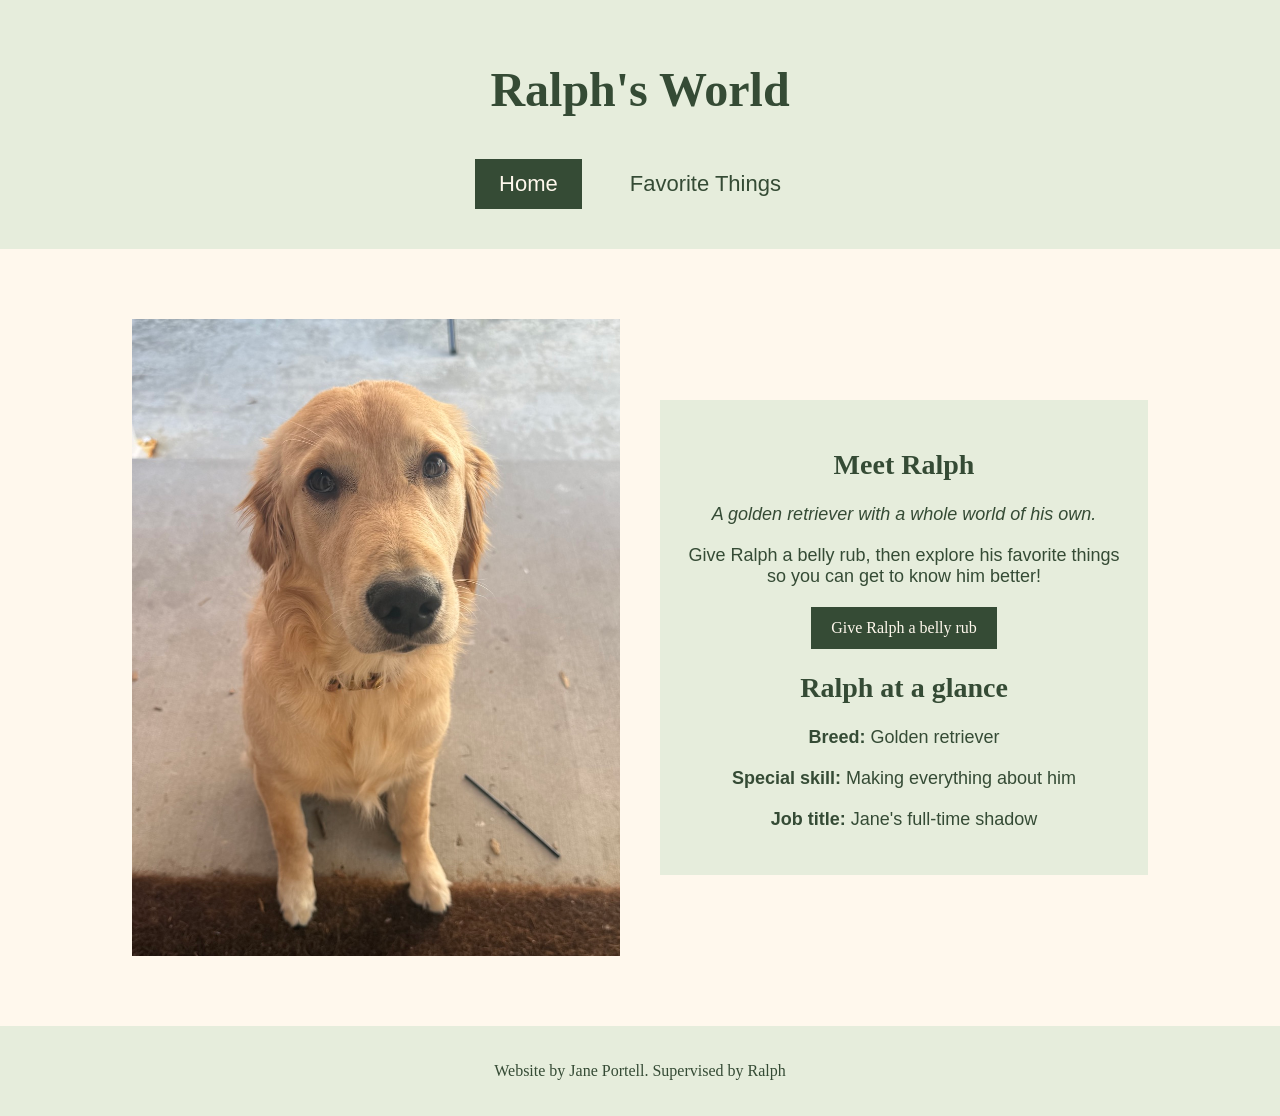
<file: index.html>
<!DOCTYPE html>
<html>
<head>
	<meta charset="utf-8">
	<meta name="viewport" content="width=device-width, initial-scale=1">
	<title>Ralph's World | A golden retriever's favorites </title>
	<style>
		h2 {
			font-size: 28px;
		}
	</style>
	<link rel="stylesheet" href="style.css">

	<meta name="description" content="This is a website about my golden retriever puppy, Ralph">

	<meta name="author" content="Jane Portell">

	<meta name= "keywords" content= "Jane Portell, Ralph Portell, Jane's dog, Golden retreiver "> 

<!-- Open Graph -->
<meta property="og:title" content="Ralph's World">
<meta property="og:description" content="Meet Ralph, Jane Portell’s golden retriever, and explore his favorite adventures, from boat days at the Lake of the Ozarks to coffee dates and pup cups.">
<meta property="og:image" content="https://janeportell.github.io/Ralphs-world/cuteralph.jpeg">
<meta property="og:url" content="https://janeportell.github.io/Ralphs-world/index.html">
<meta property="og:type" content="website">

<!-- Twitter Card -->
<meta name="twitter:card" content="summary_large_image">
<meta name="twitter:title" content="Ralph's World">
<meta name="twitter:description" content="Meet Ralph, Jane Portell’s golden retriever, and explore his favorite adventures, from boat days at the Lake of the Ozarks to coffee dates and pup cups.">
<meta name="twitter:image" content="https://janeportell.github.io/Ralphs-world/cuteralph.jpeg"> 

</head>


<body>

<header>
		  <h1 id="sitetitle">Ralph's World</h1>

    <div class="navbar">
        <a href="index.html" class="currentpage">Home</a>
        <a href="favorites.html">Favorite Things</a>
    </div>

</header>

	<main>
<div class= "intro ralph-profile"> 
			<div>
				<img src="cuteralph.jpeg" width="300" alt="Ralph the golden retriever">
			</div>

		<div class="ralphdetails">
			<h2>Meet Ralph</h2>
			
			<p style= "font-style: italic;">A golden retriever with a whole world of his own.</p>
			<p>Give Ralph a belly rub, then explore his favorite things so you can get to know him better!</p>
			<button type="button" onclick="alert ('Ralph accepts your belly rub.')">Give Ralph a belly rub </button>
			<h2>Ralph at a glance</h2>
		<p><b>Breed:</b> Golden retriever</p>
		<p><b>Special skill:</b> Making everything about him</p>
		<p><b>Job title:</b> Jane's full-time shadow</p>
		</div>
</div>
	</main>

	<footer>
		<p>Website by Jane Portell. Supervised by Ralph</p>
	</footer>
</body>
</html>
</file>
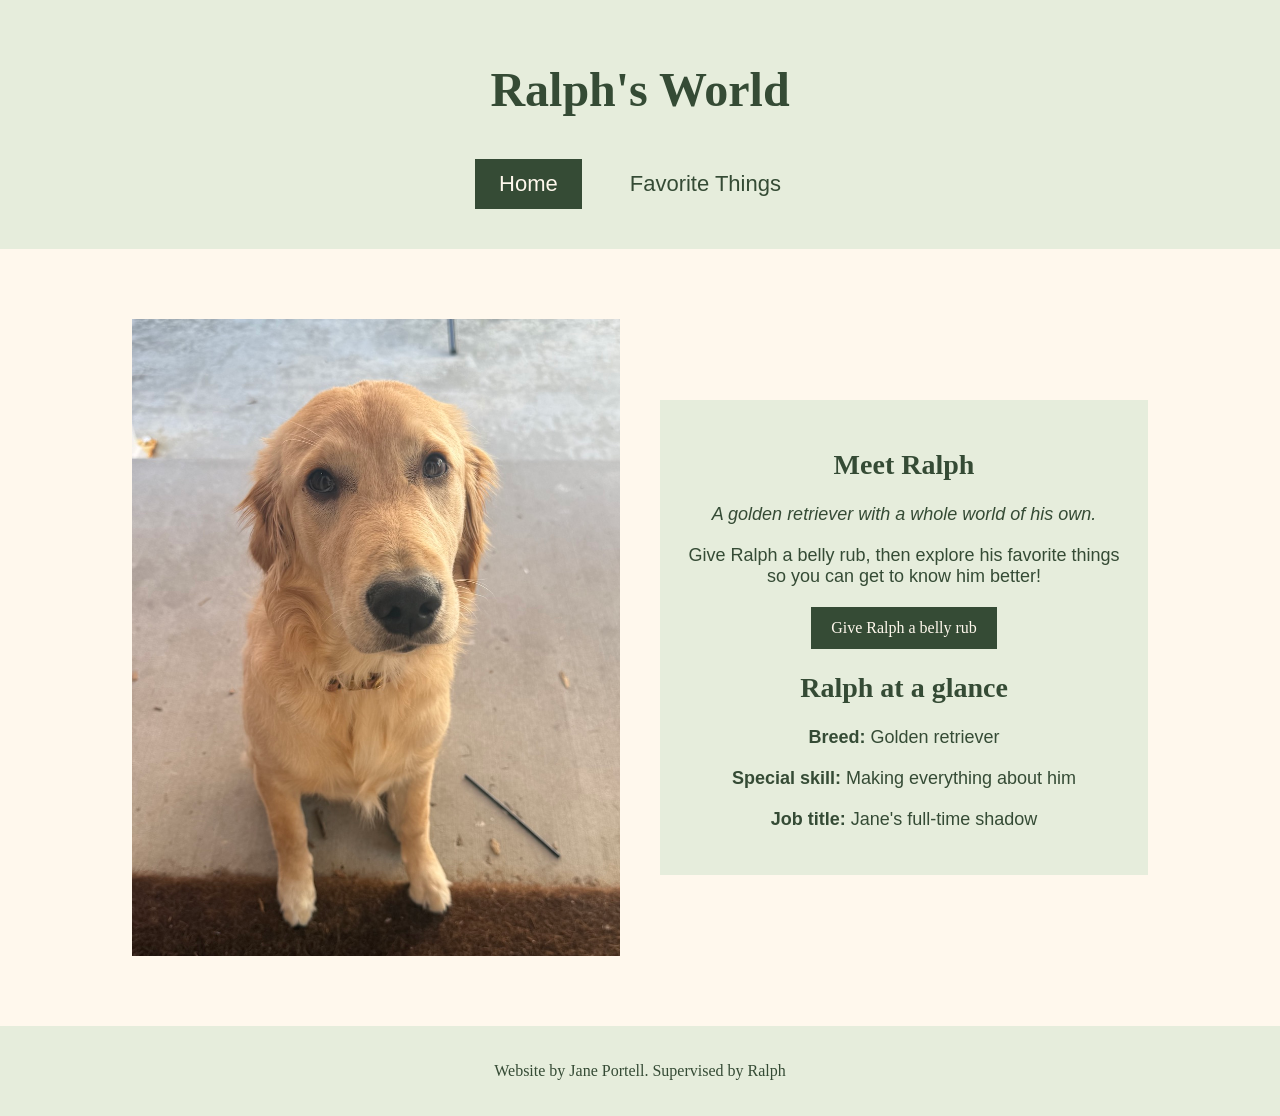
<file: Responsive Website/index.html>
<!DOCTYPE html>
<html>
<head>
	<meta charset="utf-8">
	<meta name="viewport" content="width=device-width, initial-scale=1">
	<title>Ralph's World | A golden retriever's favorites </title>
	<style>
		h2 {
			font-size: 28px;
		}
	</style>
	<link rel="stylesheet" href="style.css">

	<meta name="description" content="This is a website about my golden retriever puppy, Ralph">

	<meta name="author" content="Jane Portell">

	<meta name= "keywords" content= "Jane Portell, Ralph Portell, Jane's dog, Golden retreiver "> 

<!-- Open Graph -->
<meta property="og:title" content="W3Schools Online Web Tutorials">
<meta property="og:description" content="Well organized and easy to understand Web building tutorials with lots of examples of how to use HTML, CSS, JavaScript, SQL, Python, PHP, Bootstrap, Java, XML and more.">
<meta property="og:image" content="###">
<meta property="og:url" content="https://###">
<meta property="og:type" content="website">

<!-- Twitter Card -->
<meta name="twitter:card" content="summary_large_image">
<meta name="twitter:title" content="W3Schools Online Web Tutorials">
<meta name="twitter:description" content="Well organized and easy to understand Web building tutorials with lots of examples of how to use HTML, CSS, JavaScript, SQL, Python, PHP, Bootstrap, Java, XML and more.">
<meta name="twitter:image" content="###">

</head>


<body>

<header>
		  <h1 id="sitetitle">Ralph's World</h1>

    <div class="navbar">
        <a href="index.html" class="currentpage">Home</a>
        <a href="favorites.html">Favorite Things</a>
    </div>

</header>

	<main>
<div class= "intro ralph-profile"> 
			<div>
				<img src="cuteralph.jpeg" width="300" alt="Ralph the golden retriever">
			</div>

		<div class="ralphdetails">
			<h2>Meet Ralph</h2>
			
			<p style= "font-style: italic;">A golden retriever with a whole world of his own.</p>
			<p>Give Ralph a belly rub, then explore his favorite things so you can get to know him better!</p>
			<button type="button" onclick="alert ('Ralph accepts your belly rub.')">Give Ralph a belly rub </button>
			<h2>Ralph at a glance</h2>
		<p><b>Breed:</b> Golden retriever</p>
		<p><b>Special skill:</b> Making everything about him</p>
		<p><b>Job title:</b> Jane's full-time shadow</p>
		</div>
</div>
	</main>

	<footer>
		<p>Website by Jane Portell. Supervised by Ralph</p>
	</footer>
</body>
</html>
</file>
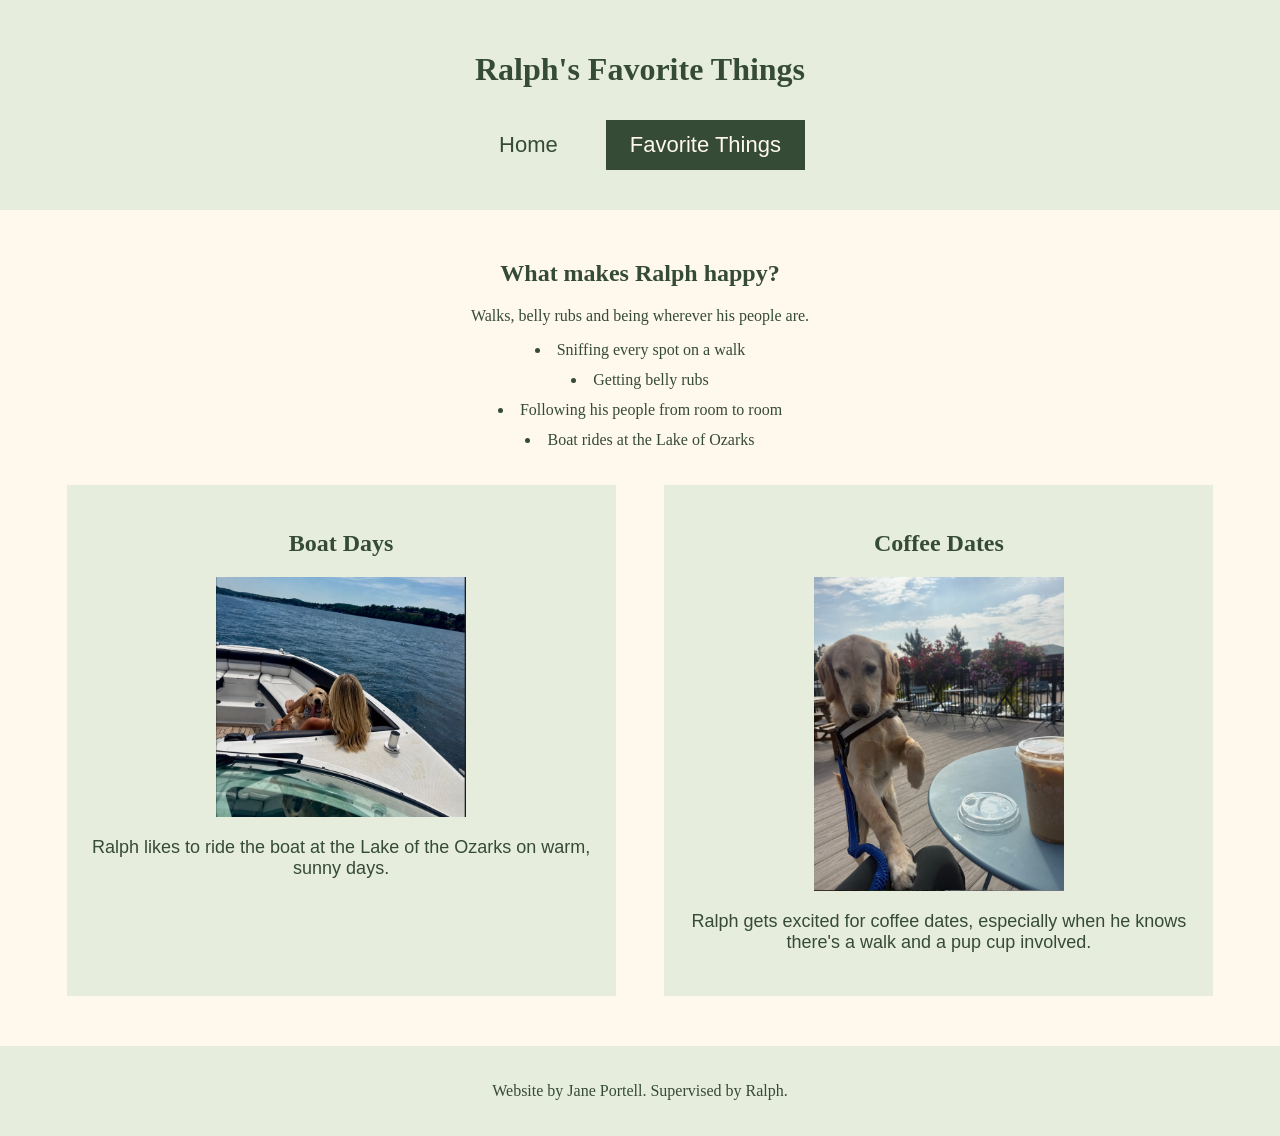
<file: favorites.html>
<!DOCTYPE html>
<html>
<head>
    <title>Ralph's Favorite Things</title>
    <meta charset="UTF-8">
    <meta name="viewport" content="width=device-width, initial-scale= 1.0"> 
    <link rel="stylesheet" href="style.css">


    <meta name="description" content="This is a website about my golden retriever puppy, Ralph">

	<meta name="author" content="Jane Portell">

	<meta name= "keywords" content= "Jane Portell, Ralph Portell, Jane's dog, Golden retreiver "> 

<!-- Open Graph -->
<meta property="og:title" content="Ralph's World">
<meta property="og:description" content="Meet Ralph, Jane Portell’s golden retriever, and explore his favorite adventures, from boat days at the Lake of the Ozarks to coffee dates and pup cups.">
<meta property="og:image" content="https://janeportell.github.io/Ralphs-world/cuteralph.jpeg">
<meta property="og:url" content="https://janeportell.github.io/Ralphs-world/index.html">
<meta property="og:type" content="website">

<!-- Twitter Card -->
<meta name="twitter:card" content="summary_large_image">
<meta name="twitter:title" content="Ralph's World">
<meta name="twitter:description" content="Meet Ralph, Jane Portell’s golden retriever, and explore his favorite adventures, from boat days at the Lake of the Ozarks to coffee dates and pup cups.">
<meta name="twitter:image" content="https://janeportell.github.io/Ralphs-world/cuteralph.jpeg">

</head>
<body>

	<header>
    <h1>Ralph's Favorite Things</h1>

    <div class="navbar">
        <a href="index.html">Home</a>
        <a href="favorites.html" class="currentpage">Favorite Things</a>
    </div>
</header>

<main>
	<div class= "intro">
		<h2> What makes Ralph happy?</h2>
		<p> Walks, belly rubs and being wherever his people are.</p>
<ul>
    <li>Sniffing every spot on a walk</li>
    <li>Getting belly rubs</li>
    <li>Following his people from room to room</li>
    <li> Boat rides at the Lake of Ozarks</li>
</ul>

<div class="activities">
	<div class="favoriteactivity">
	<h2> Boat Days </h2>
<img src="ralphboat.jpeg" alt="Jane and Ralph on a boat">
<p> Ralph likes to ride the boat at the Lake of the Ozarks on warm, sunny days.</p>
	</div>

	<div class="favoriteactivity">
    <h2>Coffee Dates</h2>
    <img src="ralphcoffeedate.jpg" width= "50%" alt="Ralph standing beside a patio table with an iced coffee">
    <p>	Ralph gets excited for coffee dates, especially when he knows there's a walk and a pup cup involved.</p>
	</div>
	</div>
</div>

</main>

<footer>
	<p> Website by Jane Portell. Supervised by Ralph.</p>
</footer>

</body>
</html>
</file>
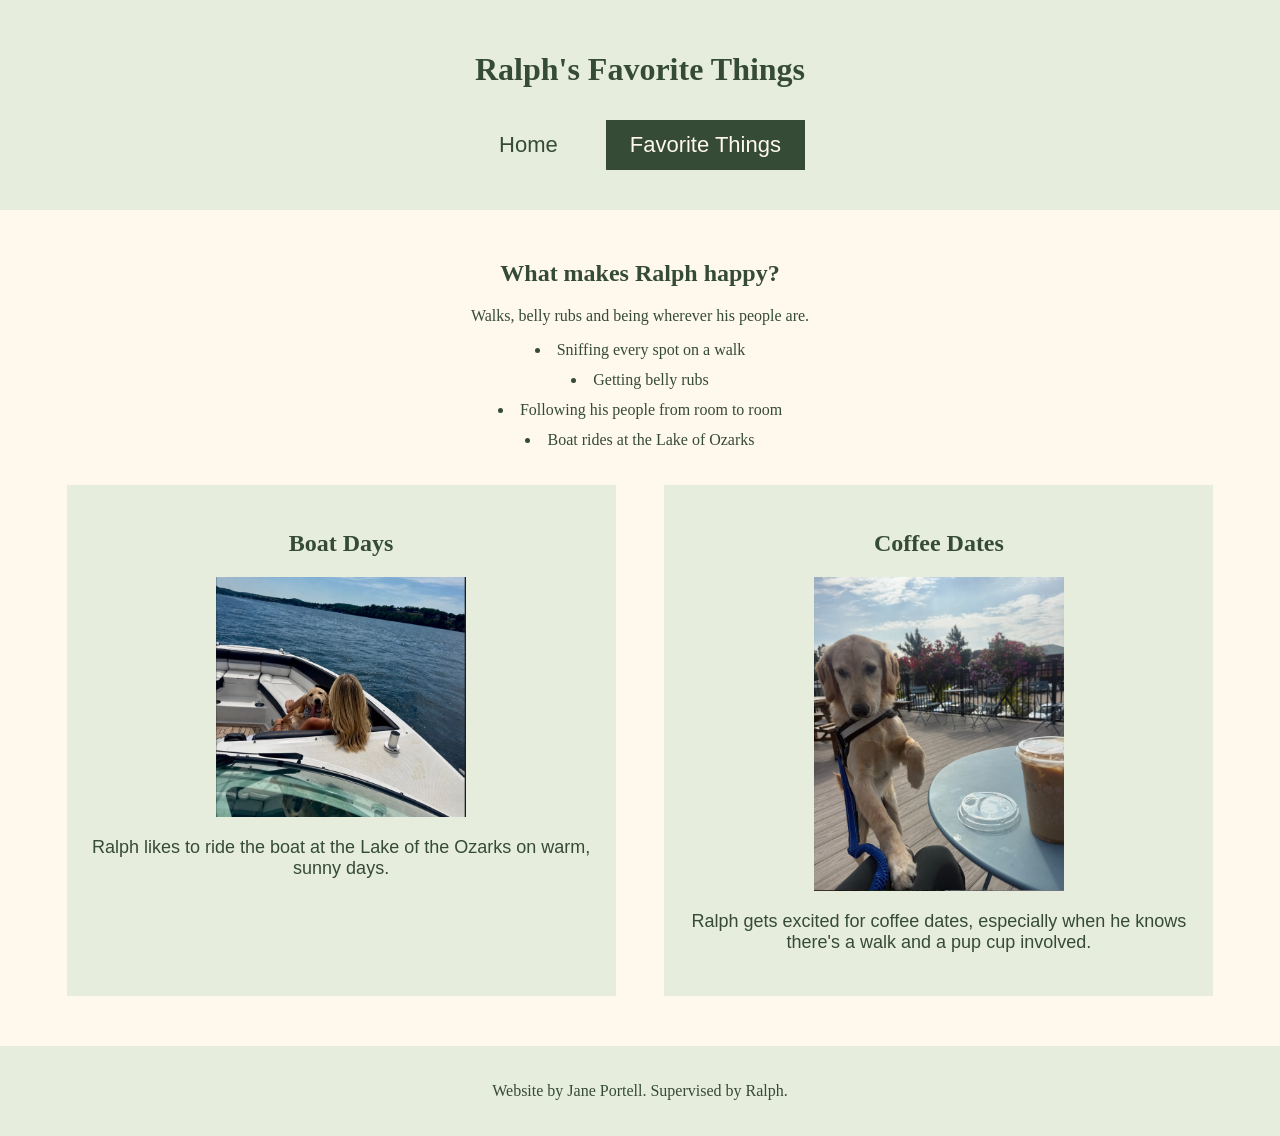
<file: Responsive Website/favorites.html>
<!DOCTYPE html>
<html>
<head>
    <title>Ralph's Favorite Things</title>
    <meta charset="UTF-8">
    <meta name="viewport" content="width=device-width, initial-scale= 1.0"> 
    <link rel="stylesheet" href="style.css">


    <meta name="description" content="This is a website about my golden retriever puppy, Ralph">

	<meta name="author" content="Jane Portell">

	<meta name= "keywords" content= "Jane Portell, Ralph Portell, Jane's dog, Golden retreiver "> 

<!-- Open Graph -->
<meta property="og:title" content="W3Schools Online Web Tutorials">
<meta property="og:description" content="Well organized and easy to understand Web building tutorials with lots of examples of how to use HTML, CSS, JavaScript, SQL, Python, PHP, Bootstrap, Java, XML and more.">
<meta property="og:image" content="###">
<meta property="og:url" content="https://###">
<meta property="og:type" content="website">

<!-- Twitter Card -->
<meta name="twitter:card" content="summary_large_image">
<meta name="twitter:title" content="W3Schools Online Web Tutorials">
<meta name="twitter:description" content="Well organized and easy to understand Web building tutorials with lots of examples of how to use HTML, CSS, JavaScript, SQL, Python, PHP, Bootstrap, Java, XML and more.">
<meta name="twitter:image" content="###">

</head>
<body>

	<header>
    <h1>Ralph's Favorite Things</h1>

    <div class="navbar">
        <a href="index.html">Home</a>
        <a href="favorites.html" class="currentpage">Favorite Things</a>
    </div>
</header>

<main>
	<div class= "intro">
		<h2> What makes Ralph happy?</h2>
		<p> Walks, belly rubs and being wherever his people are.</p>
<ul>
    <li>Sniffing every spot on a walk</li>
    <li>Getting belly rubs</li>
    <li>Following his people from room to room</li>
    <li> Boat rides at the Lake of Ozarks</li>
</ul>

<div class="activities">
	<div class="favoriteactivity">
	<h2> Boat Days </h2>
<img src="ralphboat.jpeg" alt="Jane and Ralph on a boat">
<p> Ralph likes to ride the boat at the Lake of the Ozarks on warm, sunny days.</p>
	</div>

	<div class="favoriteactivity">
    <h2>Coffee Dates</h2>
    <img src="ralphcoffeedate.jpg" width= "50%" alt="Ralph standing beside a patio table with an iced coffee">
    <p>	Ralph gets excited for coffee dates, especially when he knows there's a walk and a pup cup involved.</p>
	</div>
	</div>
</div>

</main>

<footer>
	<p> Website by Jane Portell. Supervised by Ralph.</p>
</footer>

</body>
</html>
</file>
<file: style.css>
*{
	box-sizing: border-box;
}
body {
	background-color: #fff8ed;
	color: #354b35;
	font-family: Georgia, serif;
	margin: 0;
}

header {
	text-align: center;
	padding: 30px;
	Background-color: #e6eddc;
}

.intro {
	padding:30px;
	text-align: center;
}

footer{
	text-align: center;
	padding: 20px;
	background-color: #e6eddc;
}

#sitetitle {
	font-size: 48px;
}

	img {
    	width: 100%;
    	height: auto;
    	display: block;
    	margin: 20px auto;
	}

button {
	Background-color: #354b35;
	color: #fff8ed;
	padding: 12px 20px;
	border: none;
	font-family: Georgia, serif;
	font-size: 16px;
	cursor: pointer;

		}

Button:hover {
	background-color: #526b46;
}

@media (max-width: 600px) {
    header {
        padding: 20px;
    }

    .intro {
        padding: 15px;
    }

    h1 {
        font-size: 32px;
    }

    #sitetitle {
        font-size: 32px;
    }
}

a {
    color: #354b35;
    font-size: 18px;
}

a:hover {
    color: #526b46;
}

li {
    margin-bottom: 12px;
}

ul {
    list-style-position: inside;
    text-align: center;
    padding-left: 0;
}

.ralphdetails {
    background-color: #e6eddc;
    padding: 25px;
}

.ralph-profile {
    display: flex;
    justify-content: center;
    align-items: center;
}

.ralph-profile div {
    width: 40%;
    margin: 20px;
}

.ralph-profile p {
    font-family: Arial, sans-serif;
    font-size: 18px;
    margin-bottom: 20px;
}

@media (max-width: 600px) {
    .ralph-profile {
        flex-direction: column;
    }

    .ralph-profile div {
        width: 90%;
        margin: 10px 5%;
    }
}

@media (min-width: 1200px) {
    body {
        max-width: 1400px;
        margin: 0 auto;
    }
}

.navbar a {
    display: inline-block;
    margin: 10px;
    padding: 12px 24px;
    text-decoration: none;
    font-family: Arial, sans-serif;
    font-size: 22px;
    color: #354b35;
}

.navbar a:hover {
    background-color: #354b35;
    color: #fff8ed;
}

.favoriteactivity {
    background-color: #e6eddc;
    padding: 25px;
    margin: 20px 2%;
    width: 45%;
    max-width: 700px;
}

.favoriteactivity h2 {
    margin-bottom: 20px;
}

.favoriteactivity p {
    font-size: 18px;
    font-family: Ariel, sans-serif;
}
.favoriteactivity img {
    width: 50%;
    height: auto;
}

.activities {
    display: flex;
    justify-content: center;
}

@media (max-width: 600px) {
    .activities {
        flex-direction: column;
    }

    .favoriteactivity {
        width: 90%;
        margin: 20px auto;
    }
}

.navbar .currentpage {
    background-color: #354b35;
    color: #fff8ed;
}
</file>
<file: Responsive Website/style.css>
*{
	box-sizing: border-box;
}
body {
	background-color: #fff8ed;
	color: #354b35;
	font-family: Georgia, serif;
	margin: 0;
}

header {
	text-align: center;
	padding: 30px;
	Background-color: #e6eddc;
}

.intro {
	padding:30px;
	text-align: center;
}

footer{
	text-align: center;
	padding: 20px;
	background-color: #e6eddc;
}

#sitetitle {
	font-size: 48px;
}

	img {
    	width: 100%;
    	height: auto;
    	display: block;
    	margin: 20px auto;
	}

button {
	Background-color: #354b35;
	color: #fff8ed;
	padding: 12px 20px;
	border: none;
	font-family: Georgia, serif;
	font-size: 16px;
	cursor: pointer;

		}

Button:hover {
	background-color: #526b46;
}

@media (max-width: 600px) {
    header {
        padding: 20px;
    }

    .intro {
        padding: 15px;
    }

    h1 {
        font-size: 32px;
    }

    #sitetitle {
        font-size: 32px;
    }
}

a {
    color: #354b35;
    font-size: 18px;
}

a:hover {
    color: #526b46;
}

li {
    margin-bottom: 12px;
}

ul {
    list-style-position: inside;
    text-align: center;
    padding-left: 0;
}

.ralphdetails {
    background-color: #e6eddc;
    padding: 25px;
}

.ralph-profile {
    display: flex;
    justify-content: center;
    align-items: center;
}

.ralph-profile div {
    width: 40%;
    margin: 20px;
}

.ralph-profile p {
    font-family: Arial, sans-serif;
    font-size: 18px;
    margin-bottom: 20px;
}

@media (max-width: 600px) {
    .ralph-profile {
        flex-direction: column;
    }

    .ralph-profile div {
        width: 90%;
        margin: 10px 5%;
    }
}

@media (min-width: 1200px) {
    body {
        max-width: 1400px;
        margin: 0 auto;
    }
}

.navbar a {
    display: inline-block;
    margin: 10px;
    padding: 12px 24px;
    text-decoration: none;
    font-family: Arial, sans-serif;
    font-size: 22px;
    color: #354b35;
}

.navbar a:hover {
    background-color: #354b35;
    color: #fff8ed;
}

.favoriteactivity {
    background-color: #e6eddc;
    padding: 25px;
    margin: 20px 2%;
    width: 45%;
    max-width: 700px;
}

.favoriteactivity h2 {
    margin-bottom: 20px;
}

.favoriteactivity p {
    font-size: 18px;
    font-family: Ariel, sans-serif;
}
.favoriteactivity img {
    width: 50%;
    height: auto;
}

.activities {
    display: flex;
    justify-content: center;
}

@media (max-width: 600px) {
    .activities {
        flex-direction: column;
    }

    .favoriteactivity {
        width: 90%;
        margin: 20px auto;
    }
}

.navbar .currentpage {
    background-color: #354b35;
    color: #fff8ed;
}
</file>
